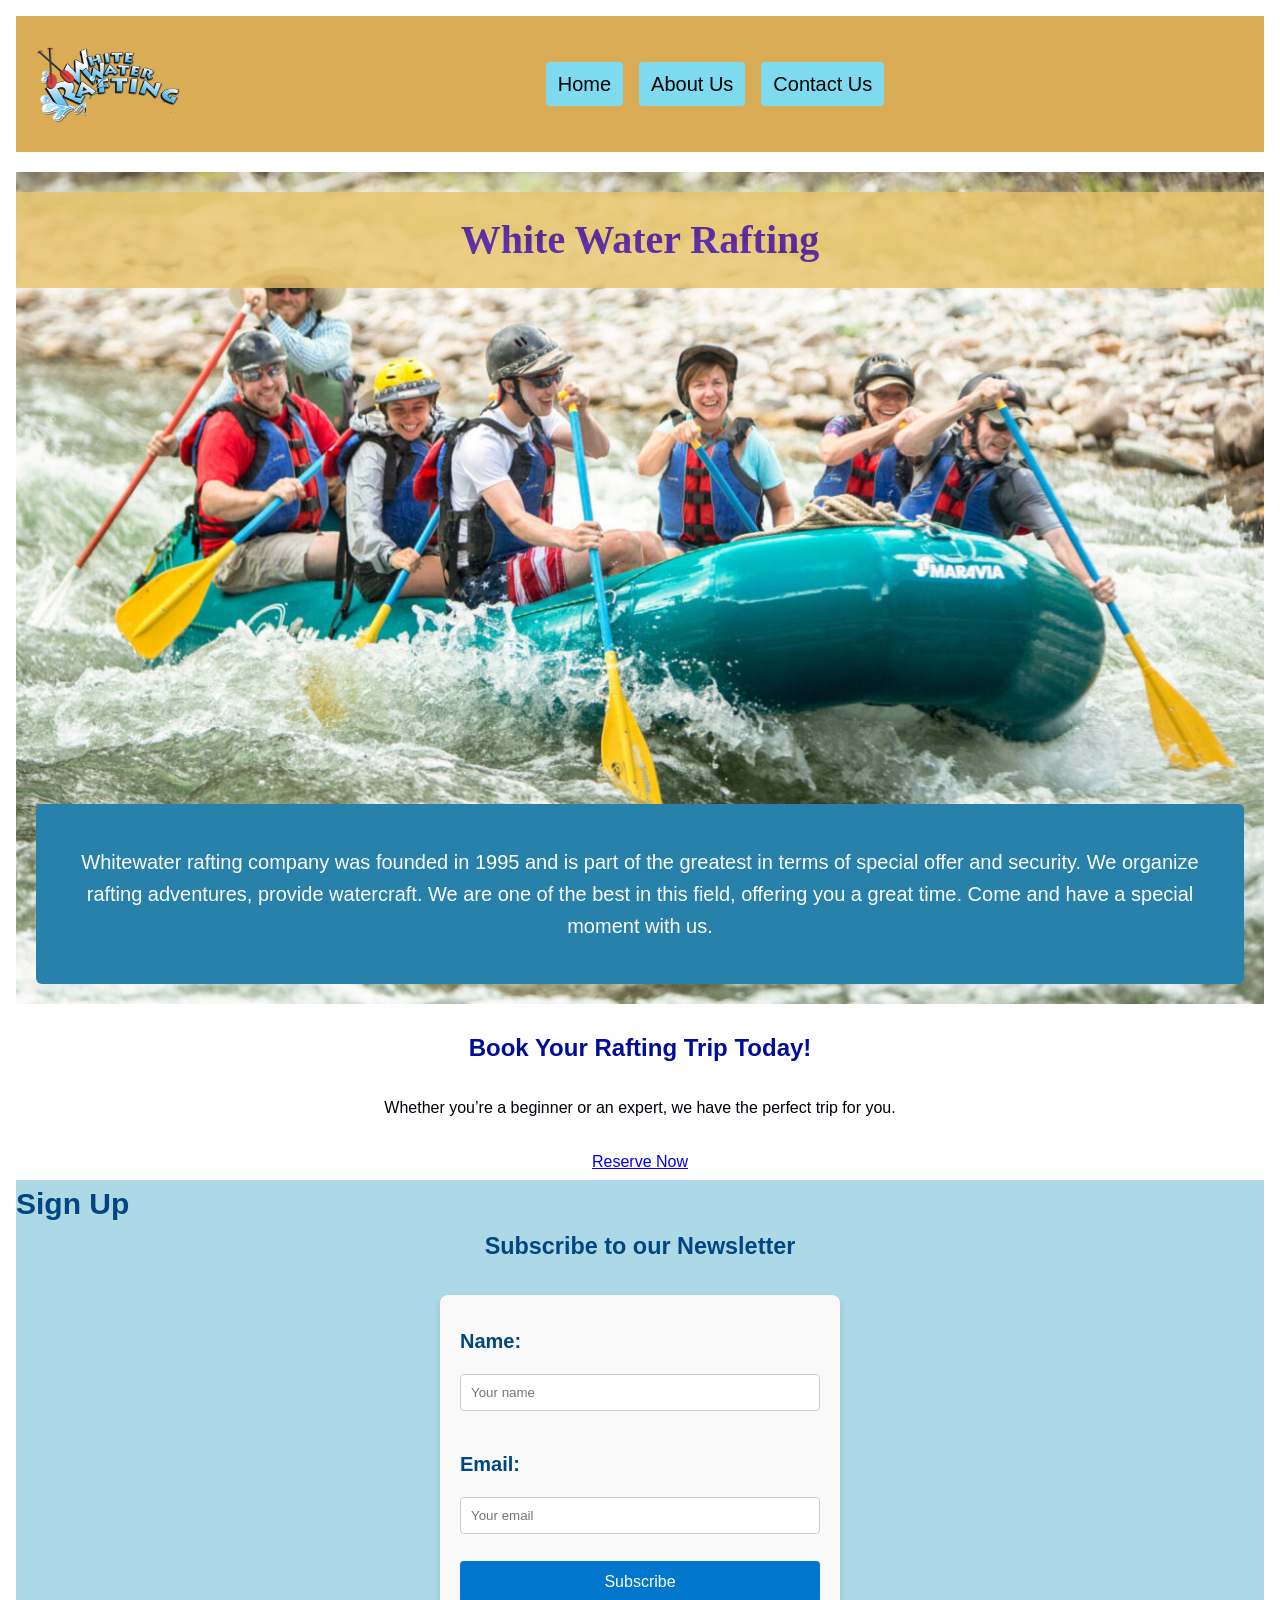
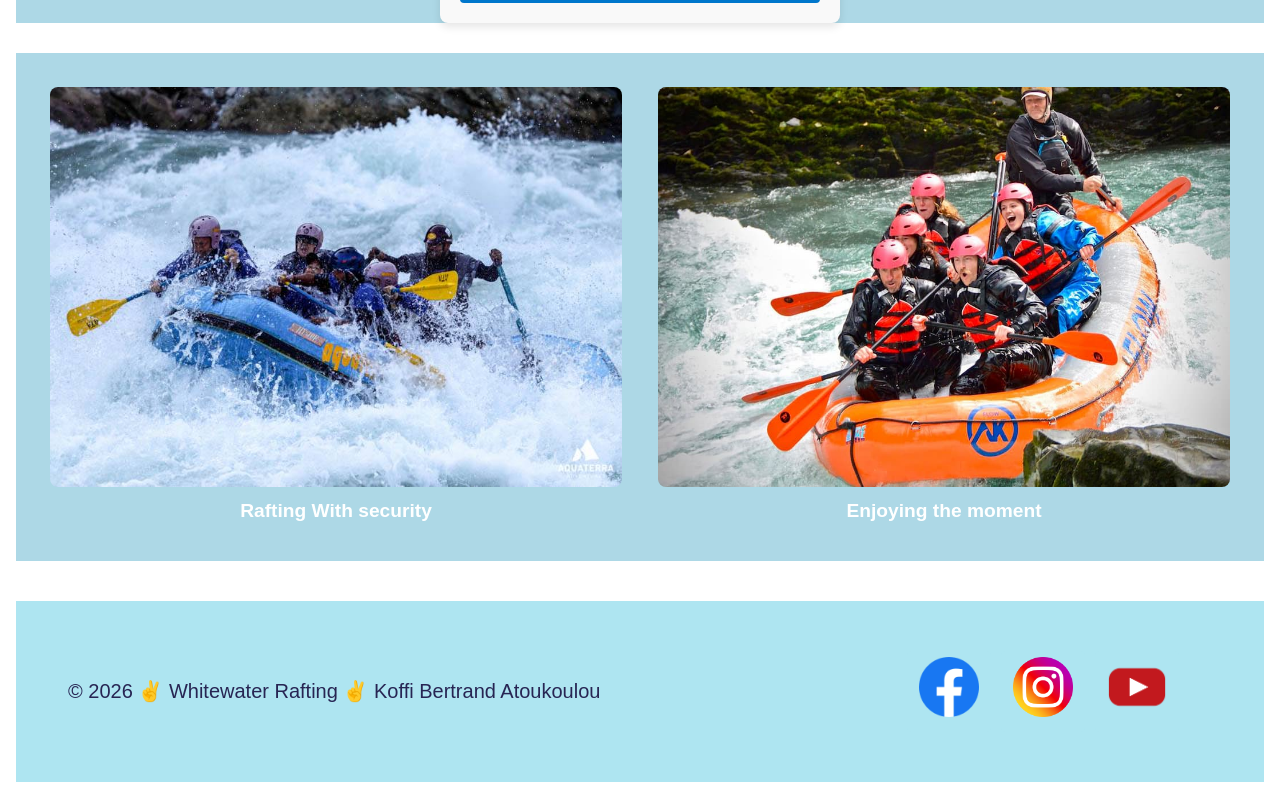
<file: wwr/index.html>
<!DOCTYPE html>
<html lang="en">

<head>
    <meta charset="UTF-8">
    <meta name="viewport" content="width=device-width, initial-scale=1.0">
    <title>Whitewater Rafting Company - About Us</title>
    <meta name="description"
      content="Get in touch with California White Water Rafting to be constantly updated about our daily news, trips and uplifting stories.">
    <meta name="author" content="Koffi Bertrand Atoukoulou">
    <link rel="stylesheet" href="styles/rafting.css">
</head>

<body>
    <!-- Header -->
    <header>
        <img src="images/image.png" alt="California White Water Rafting Logo" width="150">
        <nav>
            <a href="index.html">Home</a>
            <a href="about.html">About Us</a>
            <a href="contact.html">Contact Us</a>
        </nav>
    </header>

    <main>
        <!-- Hero -->
        <div class="hero">
            <img src="images/hero-image2.jpg" alt="Rafting Heroes">
            <h1>White Water Rafting</h1>
            <article>
                <p>
                    Whitewater rafting company was founded in 1995 and is part of the greatest
                    in
                    terms of special offer and security.
                    We organize rafting adventures, provide watercraft. We are one of the best
                    in
                    this field, offering you a great time.
                    Come and have a special moment with us.
                </p>
            </article>
        </div>

        <section class="cta">
            <h2>Book Your Rafting Trip Today!</h2>
            <p>Whether you’re a beginner or an expert, we have the perfect trip for you.</p>
            <a href="trips.html" class="btn">Reserve Now</a>
        </section>


        <!-- Newsletter / Contact Form -->
        <section>
            <div class="contact-right">
                <h2>Sign Up</h2>
                <h3>Subscribe to our Newsletter</h3>
                <form class="newsletter" action="#" method="post">

                    <label for="name">Name:</label>
                    <input type="text" id="name" name="name" placeholder="Your name" required>

                    <label for="email">Email:</label>
                    <input type="email" id="email" name="email" placeholder="Your email" required>

                    <button type="submit">Subscribe</button>
                </form>
            </div>
        </section>

        <section class="trip-options">
            <div class="grid">
                <div>
                    <img src="images/R.jpg" alt="River trip">
                    <h4>Rafting With security</h4>
                </div>
                <div>
                    <img src="images/R1.jpg" alt="Camping trip">
                    <h4>Enjoying the moment</h4>
                </div>
            </div>
        </section>


    </main>

    <!-- Footer -->
    <footer>
        <p>© 2026 ✌ Whitewater Rafting ✌ Koffi Bertrand Atoukoulou</p>
        <nav class="socialmedia">
            <a href="https://facebook.com"><img src="images/facebook.png" alt="Facebook"></a>
            <a href="https://instagram.com"><img src="images/instagram.png" alt="Instagram"></a>
            <a href="https://youtube.com"><img src="images/youtube-square.png" alt="YouTube"></a>
        </nav>
    </footer>
</body>

</html>
</file>
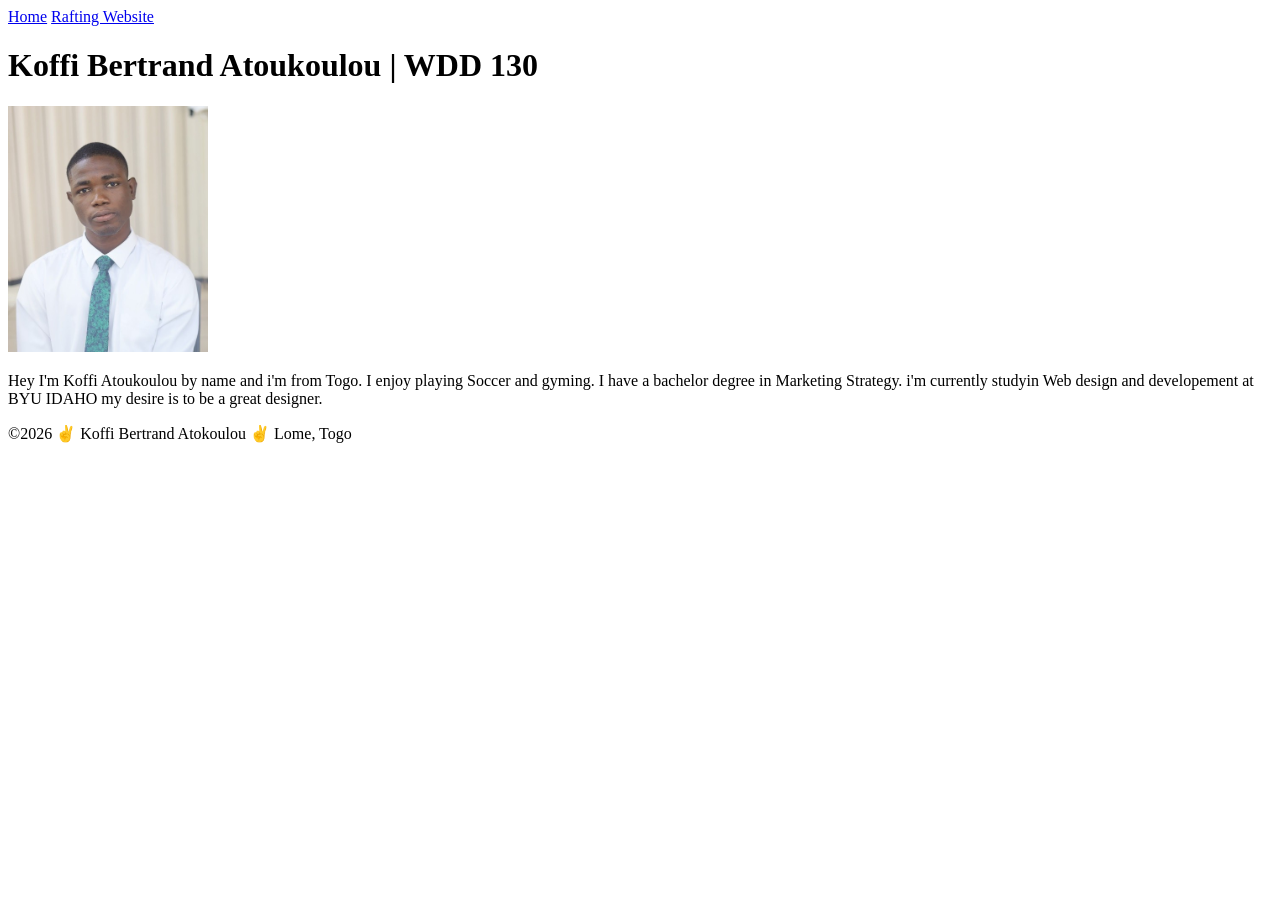
<file: week01/favorite-city.html>
<!DOCTYPE html>
<html lang="en">

<head>
    <meta charset="UTF-8">
    <meta name="viewport" content="width=device-width, initial-scale=1.0">
    <title>Koffi Bertrand Atoukoulou | WDD 130</title>
</head>

<body>
    <header>
        <nav>
            <a href="H">Home</a>
            <a href="WWr/">Rafting Website</a>
        </nav>
    </header>
    <main>
        <h1> Koffi Bertrand Atoukoulou | WDD 130</h1>
        <img src="images/profile.jpg" alt="Hey👋 My name is Koffi Atoukoulou" width="200">
        <p>Hey I'm Koffi Atoukoulou by name and i'm from Togo. I enjoy playing Soccer and gyming. I
            have a bachelor degree in Marketing Strategy. i'm currently studyin Web design and
            developement at BYU IDAHO my desire is to be a great designer.
        </p>
    </main>
    <footer>
        <p>©2026 ✌️ Koffi Bertrand Atokoulou ✌️ Lome, Togo</p>
    </footer>
</body>

</html>
</file>
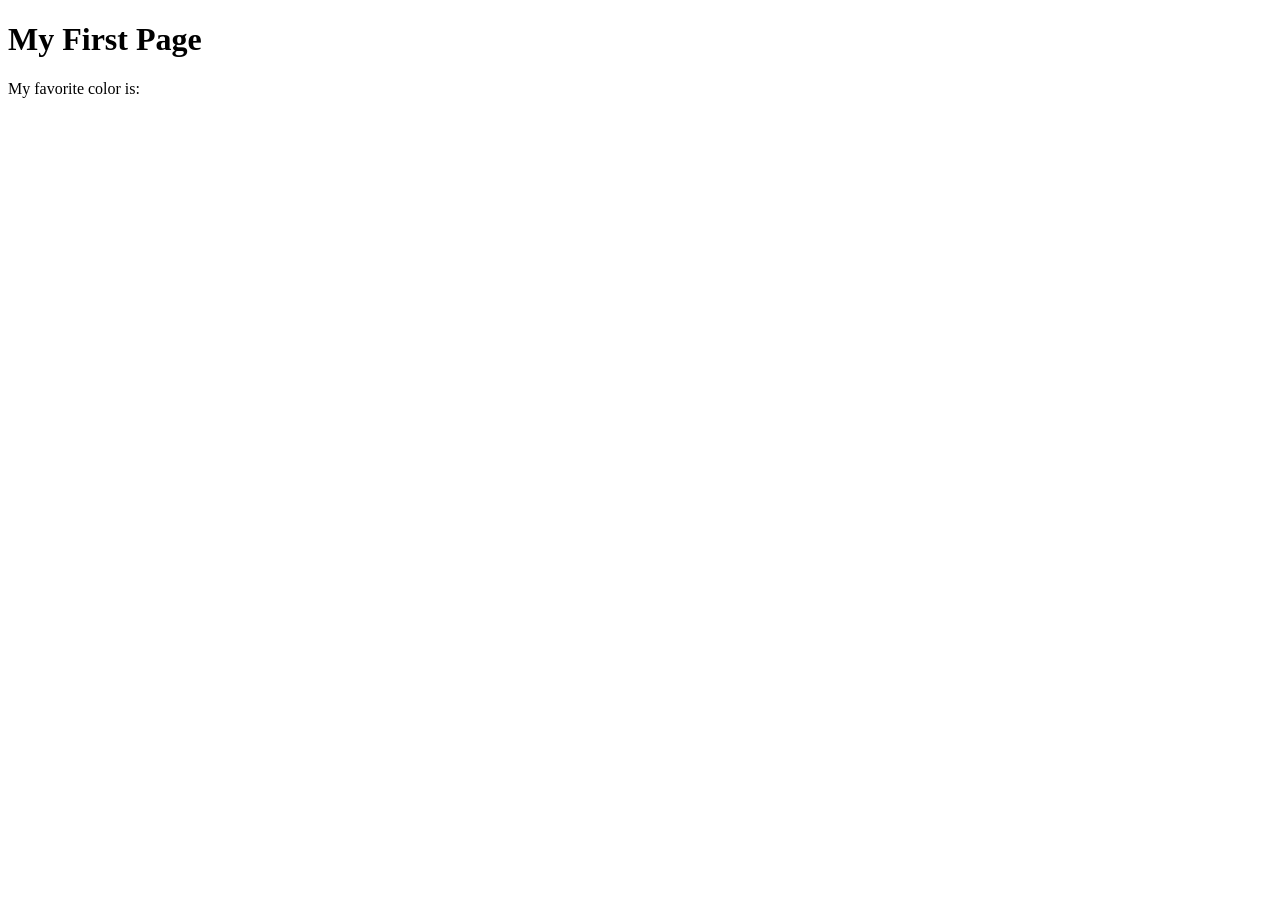
<file: week01/first-page.html>
<!DOCTYPE html>
<html lang="en">
<head>
    <meta charset="UTF-8">
    <meta name="viewport" content="width=device-width, initial-scale=1.0">
    <title>My First Page</title>
</head>
<body>
    <h1>My First Page</h1>
    <p>My favorite color is: </p>
</body>
</html>
</file>
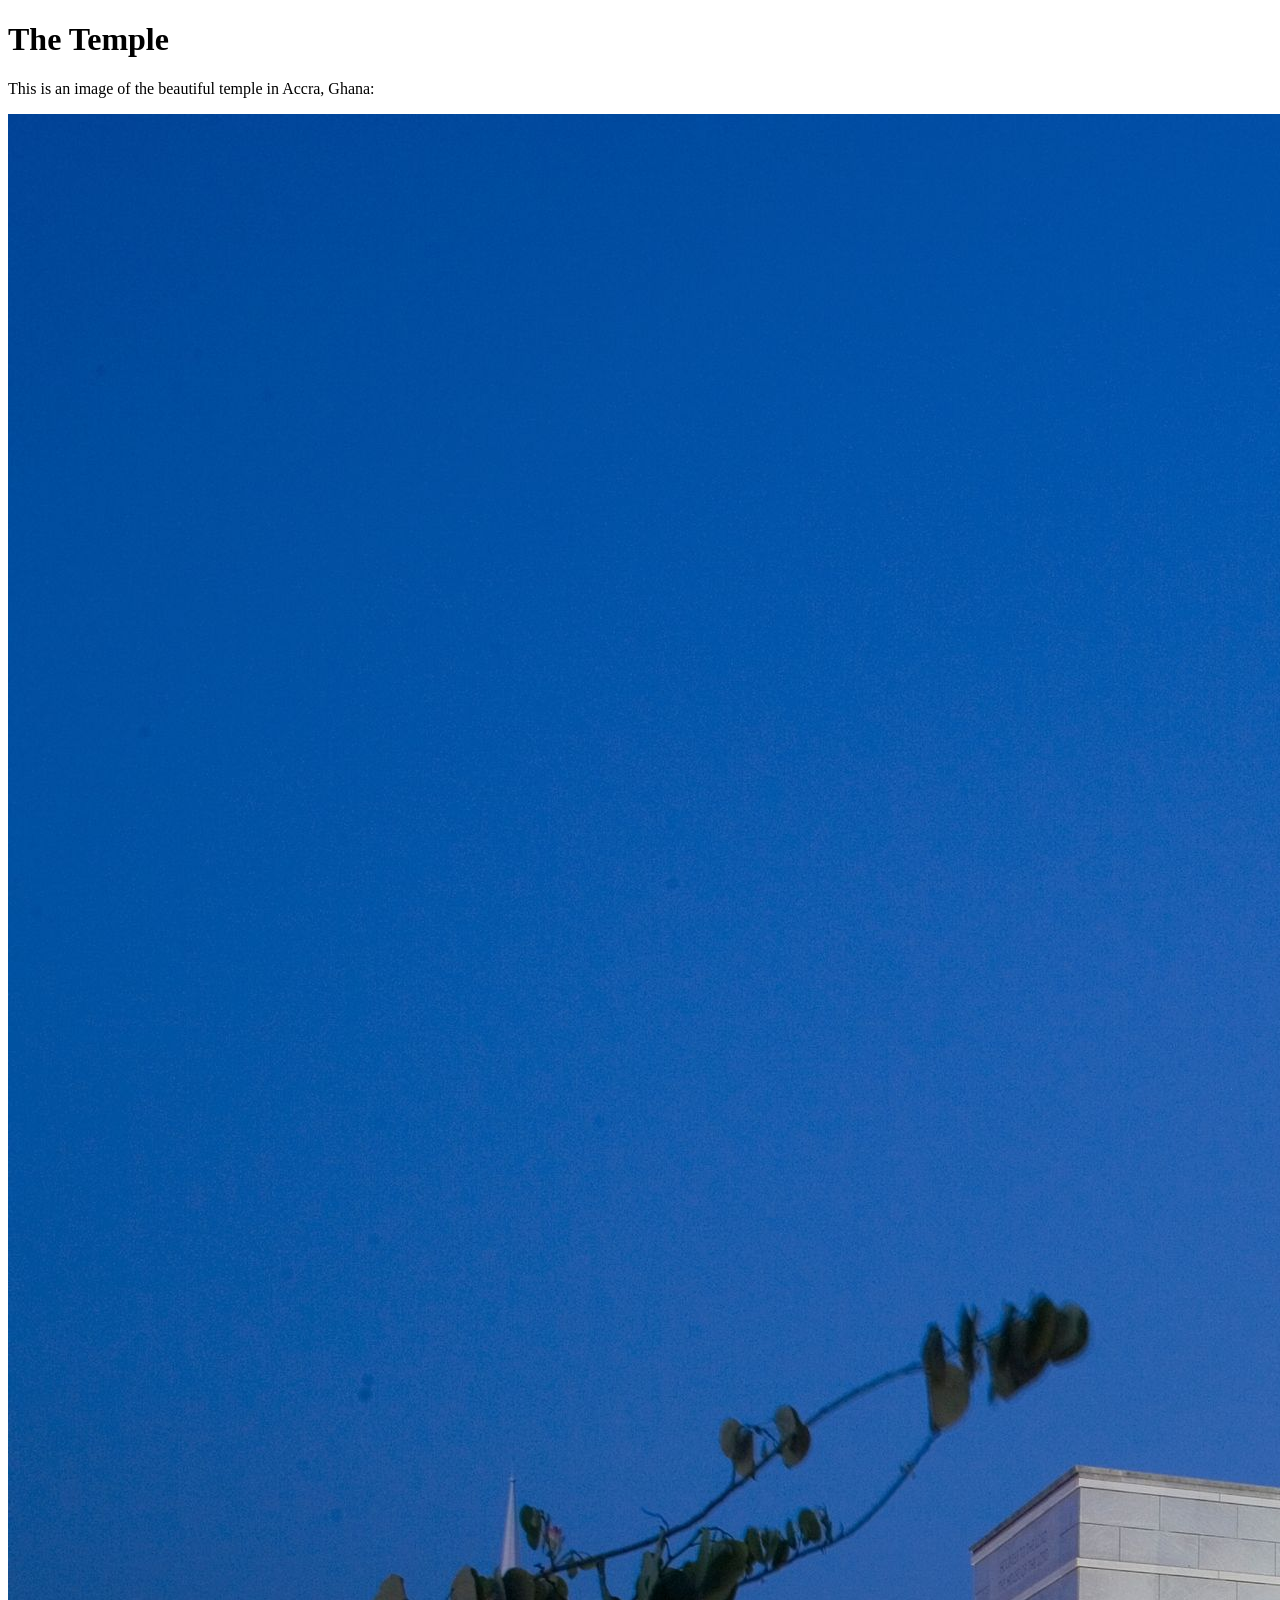
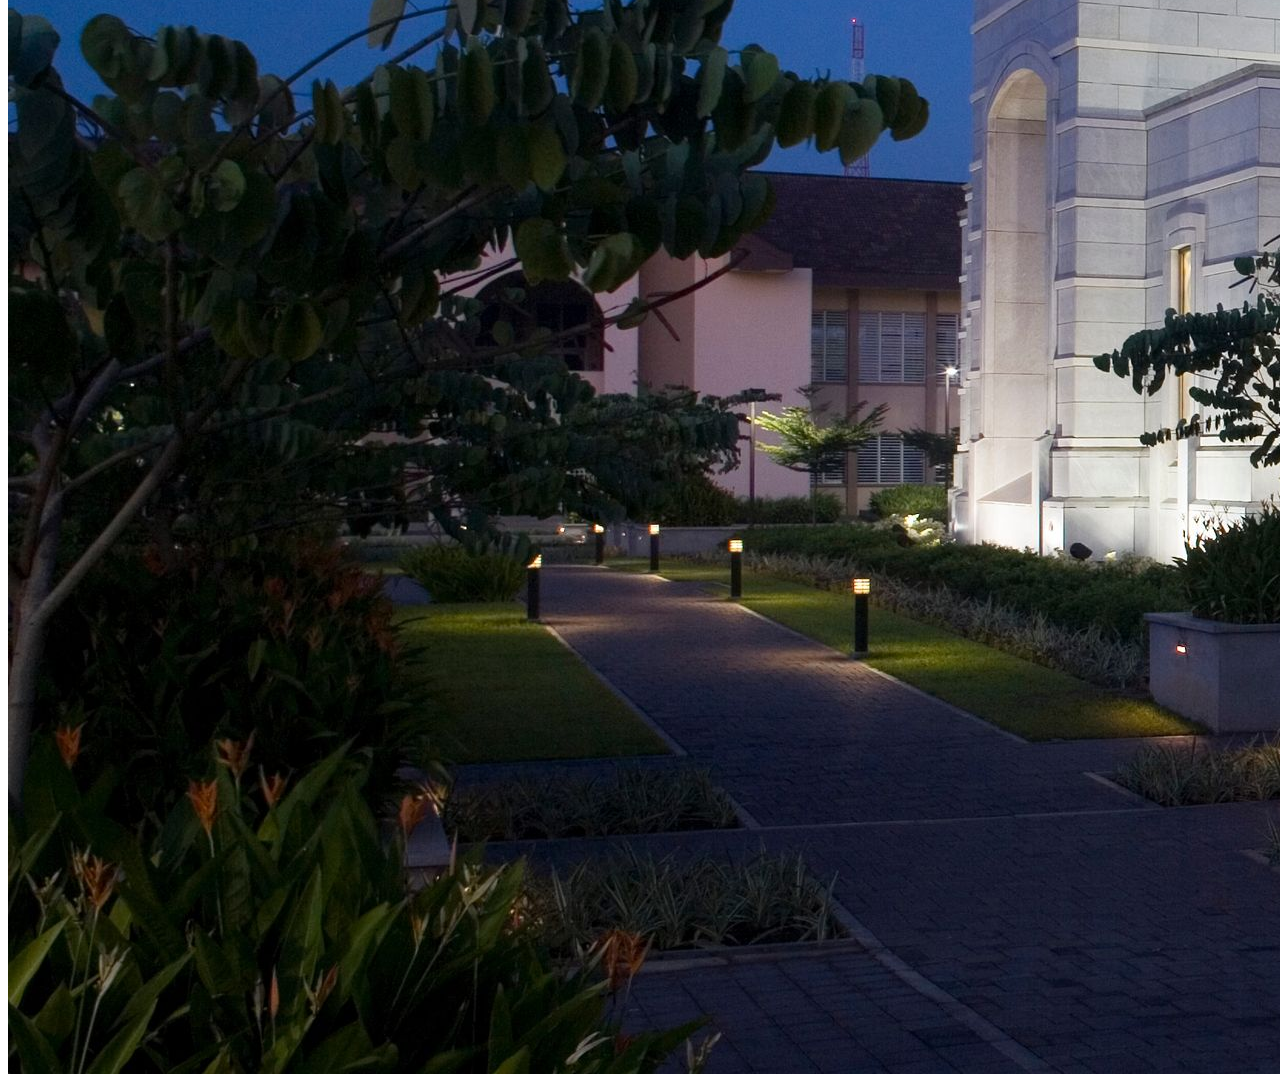
<file: week01/images.html>
<!DOCTYPE html>
<html lang="en">
<head>
    <meta charset="UTF-8">
    <meta name="viewport" content="width=device-width, initial-scale=1.0">
    <title>Temple Image</title>
</head>
<body>
    <h1>The Temple</h1>
    <p>This is an image of the beautiful temple in Accra, Ghana:</p>
    <img src="images/temple-large.jpeg" alt="The Accra Ghana Temple">
    
</body>
</html>
</file>
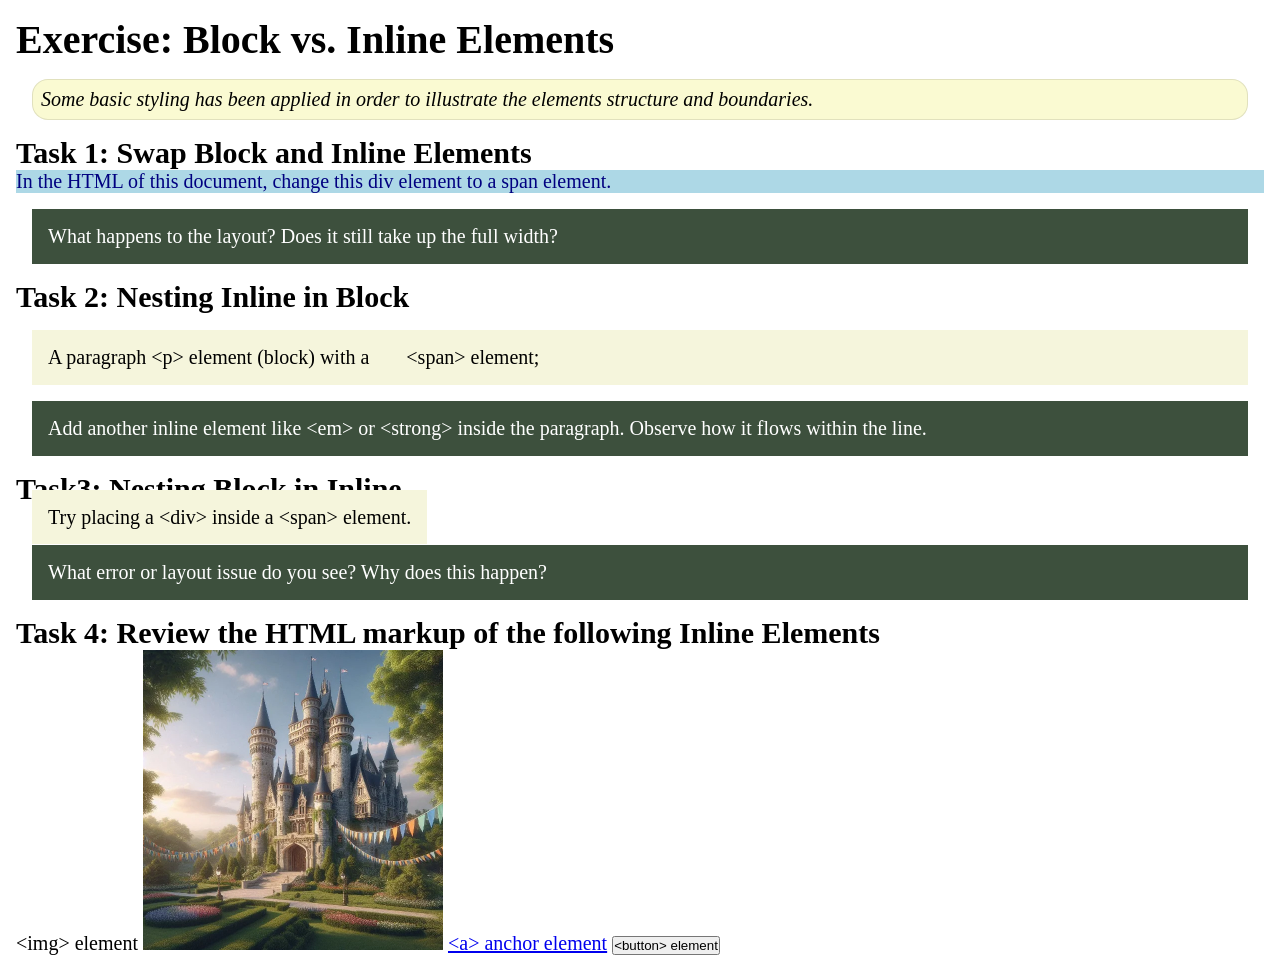
<file: week02/block-vs-inline.html>
<!DOCTYPE html>
<html lang="en">

<head>
    <meta charset="UTF-8">
    <meta name="viewport" content="width=device-width, initial-scale=1.0">
    <title>Exercise: Block vs. Inline Elements</title>
    <link rel="stylesheet" href="styles/block-vs-inline.css">
</head>

<body>
    <main>
        <h1>Exercise: Block vs. Inline Elements</h1>
        <p class="note">Some basic styling has been applied in order to illustrate the elements
            structure and
            boundaries.</p>

        <h2>Task 1: Swap Block and Inline Elements</h2>
        <div>In the HTML of this document, change this div element to a span element.</div>

        <p class="question">What happens to the layout? Does it still take up the full width?</p>

        <h2>Task 2: Nesting Inline in Block</h2>
        <p>A paragraph &lt;p&gt; element (block) with a <span>&lt;span&gt; element;</span></p>
        <p class="question">Add another inline element like &lt;em&gt; or &lt;strong&gt; inside the
            paragraph. Observe
            how it flows within the line.</p>

        <h2>Task3: Nesting Block in Inline</h2>
        <span>Try placing a &lt;div&gt; inside a &lt;span&gt; element.</span>
        <p class="question">What error or layout issue do you see? Why does this happen?</p>


        <h2>Task 4: Review the HTML markup of the following Inline Elements</h2>
        &lt;img&gt; element
        <img src="images/castle.webp" alt="placeholder image (images are inline)" width="300"
          height="300">
        <a href="https://churchofjesuschrist.org">&lt;a&gt; anchor element</a>
        <button type="button">&lt;button&gt; element</button>
    </main>
</body>

</html>
</file>
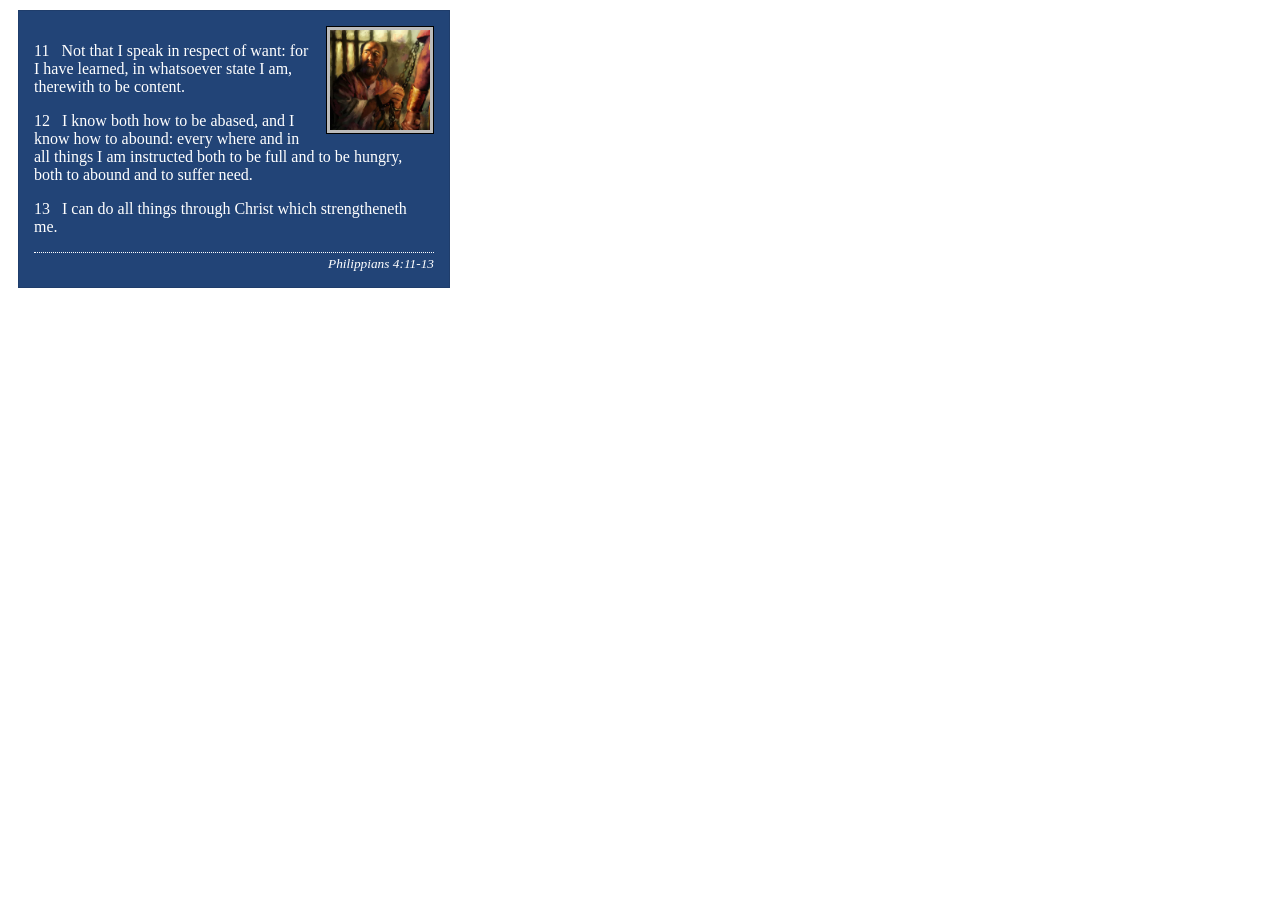
<file: week02/box-model-solution.html>
<!DOCTYPE html>
<html lang="en">
<head>
    <meta charset="UTF-8">
    <meta name="viewport" content="width=device-width, initial-scale=1.0">
    <title>Box Model Activity</title>
    <link rel="stylesheet" href="styles/box-model-solution.css">
</head>
<body>
    <main>
        <div class="callout">
            <img src="images/apostle-paul-imprisoned.webp" alt="Paul the Apostle - Imprisoned in Rome" width="200" height="200">
            <blockquote>
                <p>11 &nbsp; Not that I speak in respect of want: for I have learned, in whatsoever state I am, therewith to be content.</p>
                <p>12 &nbsp; I know both how to be abased, and I know how to abound: every where and in all things I am instructed both to be full and to be hungry, both to abound and to suffer need.</p>
                <p>13 &nbsp; I can do all things through Christ which strengtheneth me.</p>
            </blockquote>
            <cite>Philippians 4:11-13</cite>
        </div>
    </main>
</body>
</html>
</file>
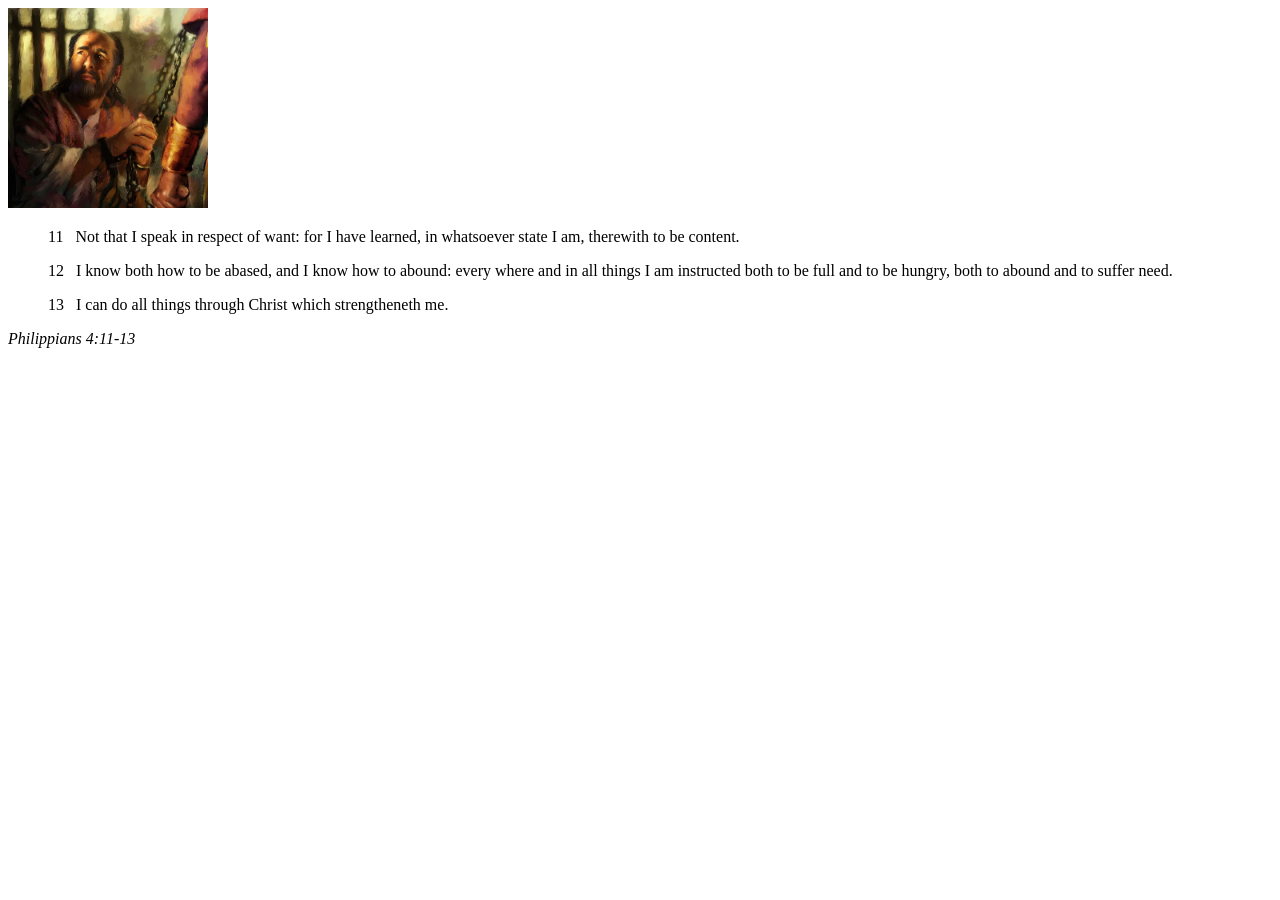
<file: week02/box-model.html>
<!DOCTYPE html>
<html lang="en">
<head>
    <meta charset="UTF-8">
    <meta name="viewport" content="width=device-width, initial-scale=1.0">
    <title>Box Model Activity</title>
</head>
<body>
    <main>
        <div class="callout">
            <img src="images/apostle-paul-imprisoned.webp" alt="Paul the Apostle - Imprisoned in Rome" width="200" height="200">
            <blockquote>
                <p>11 &nbsp; Not that I speak in respect of want: for I have learned, in whatsoever state I am, therewith to be content.</p>
                <p>12 &nbsp; I know both how to be abased, and I know how to abound: every where and in all things I am instructed both to be full and to be hungry, both to abound and to suffer need.</p>
                <p>13 &nbsp; I can do all things through Christ which strengtheneth me.</p>
            </blockquote>
            <cite>Philippians 4:11-13</cite>
        </div>
    </main>
</body>
</html>
</file>
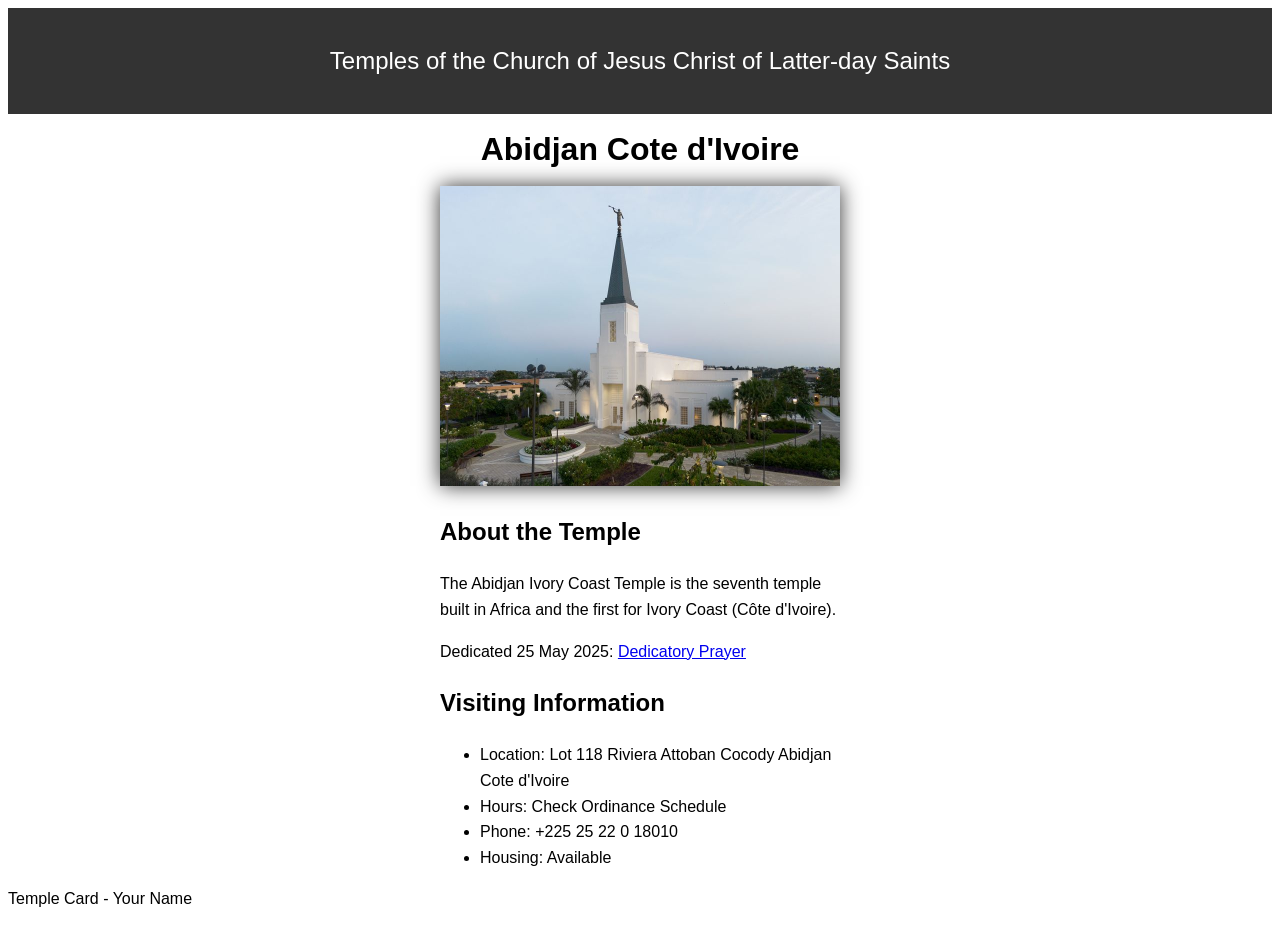
<file: week02/temple.html>
<!DOCTYPE html>
<html lang="en">

<head>
    <meta charset="UTF-8">
    <meta name="viewport" content="width=device-width, initial-scale=1.0">
    <title>Temple Card - Abidjan Cote d'Ivoire</title>
    <link rel="stylesheet" href="styles/temple.css">
</head>

<body>
    <header>
        <p>Temples of the Church of Jesus Christ of Latter-day Saints</p>
    </header>
    <main>
        <h1>Abidjan Cote d'Ivoire</h1>
        <picture>
            <img src="images/abidjan-ivory-coast.jpeg" alt="Abidjan Cote d'Ivoire Temple">
        </picture>
        <section>
            <h2>About the Temple</h2>
            <p>The Abidjan Ivory Coast Temple is the seventh temple built in Africa and the first
                for Ivory Coast (Côte
                d'Ivoire).</p>
            <p>Dedicated 25 May 2025: <a
                  href="https://www.churchofjesuschrist.org/temples/dedicatory-prayer/abidjan-ivory-coast-temple/2025-05-25?lang=eng"
                  target="_blank" rel="noopener noreferrer">Dedicatory Prayer</a></p>
        </section>
        <section>
            <h2>Visiting Information</h2>
            <ul>
                <li>Location: Lot 118 Riviera Attoban Cocody Abidjan Cote d'Ivoire</li>
                <li>Hours: Check Ordinance Schedule</li>
                <li>Phone: +225 25 22 0 18010</li>
                <li>Housing: Available</li>
            </ul>
        </section>
    </main>
    <footer>
        <p>Temple Card - Your Name</p>
    </footer>
</body>

</html>
</file>
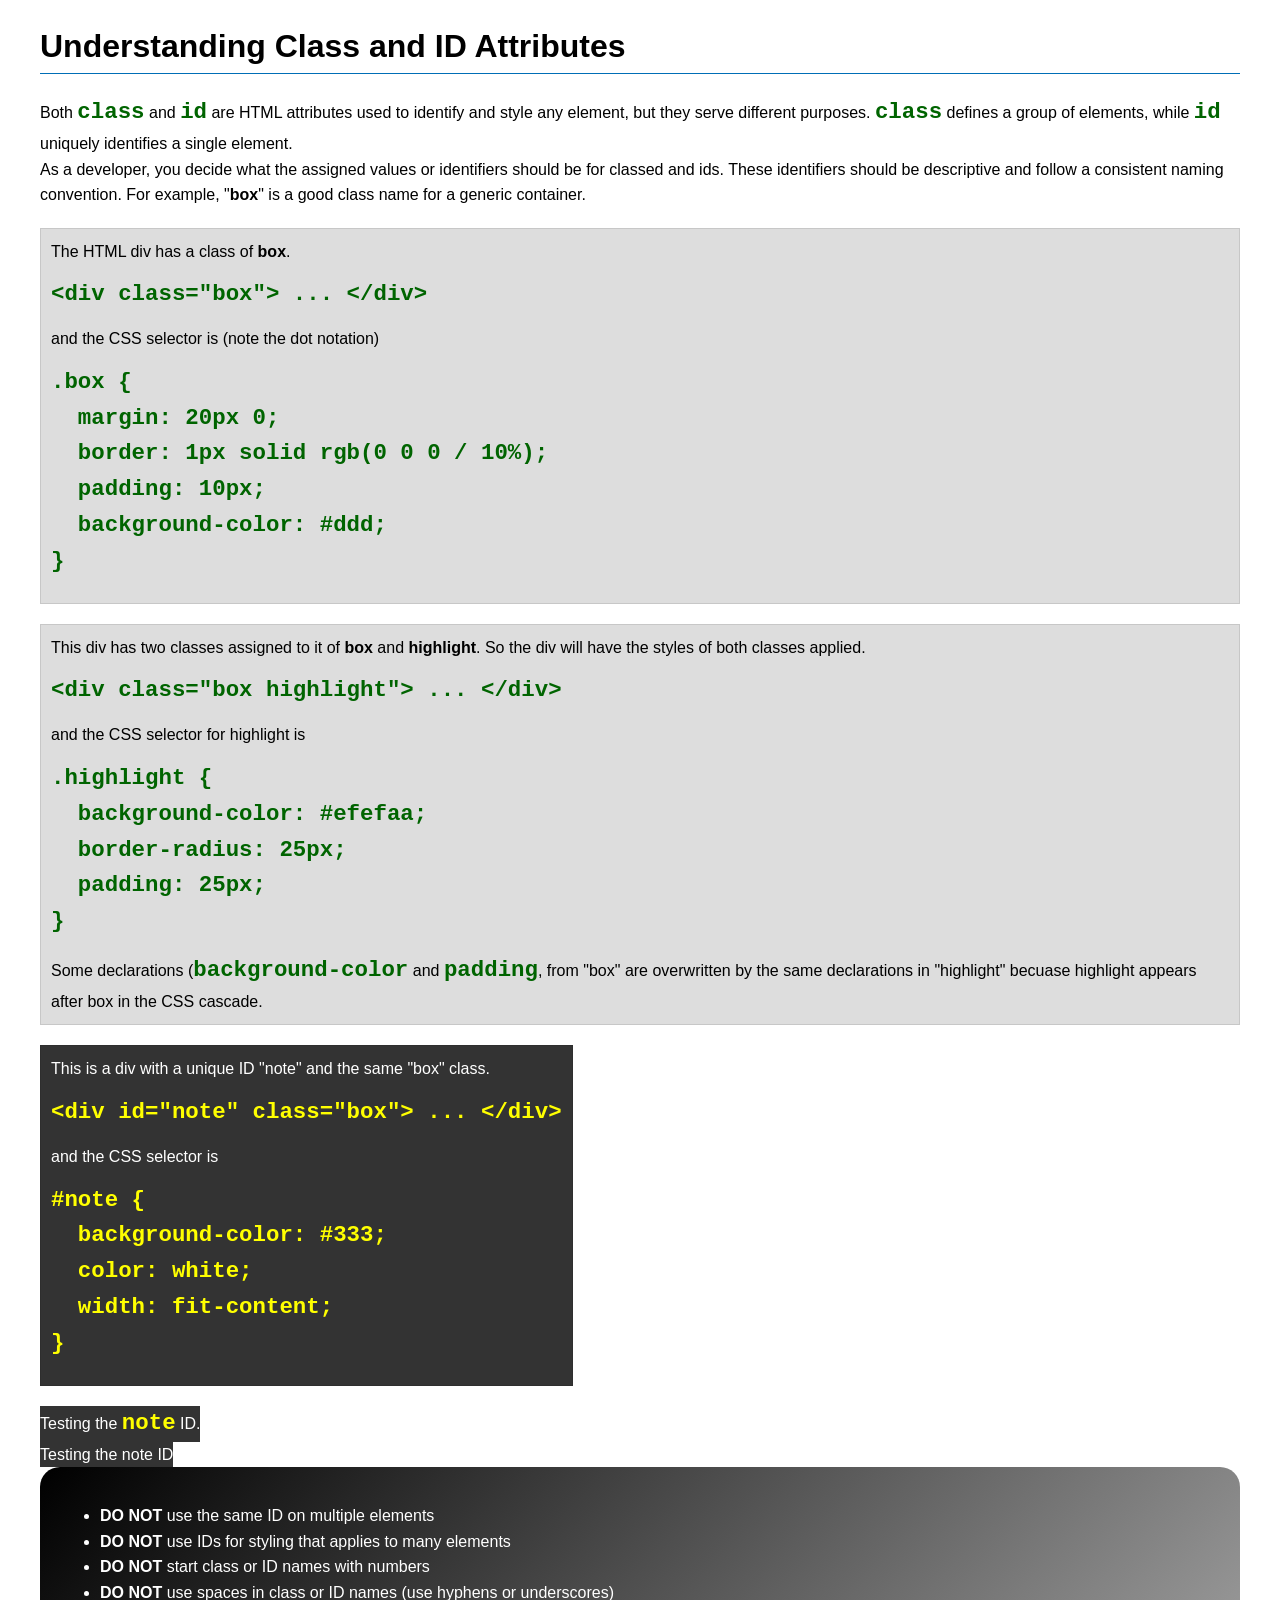
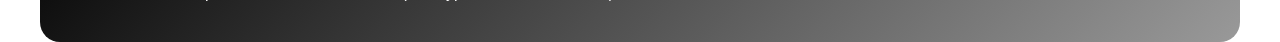
<file: week03/class-and-id.html>
<!DOCTYPE html>
<html lang="en">

<head>
    <meta charset="UTF-8">
    <meta name="viewport" content="width=device-width, initial-scale=1.0">
    <title>Class vs ID Attributes</title>
    <link rel="stylesheet" href="styles/class-and-id.css">
</head>

<body>
    <h1>Understanding Class and ID Attributes</h1>
    <p>Both <code>class</code> and <code>id</code> are HTML attributes used to identify and style
        any element, but they
        serve different purposes. <code>class</code> defines a group of elements, while
        <code>id</code> uniquely
        identifies a single element.
    </p>
    <p>As a developer, you decide what the assigned values or identifiers should be for classed and
        ids. These
        identifiers should be
        descriptive and follow a consistent naming convention. For example, "<strong>box</strong>"
        is a good class name
        for a generic container.</p>
    <div class="box">
        <p>The HTML div has a class of <strong>box</strong>.</p>
        <pre><code class="html">&lt;div class="box"&gt; ... &lt;/div&gt;</code></pre>
        and the CSS selector is (note the dot notation)
        <pre><code class="css">.box {
  margin: 20px 0;
  border: 1px solid rgb(0 0 0 / 10%);
  padding: 10px;
  background-color: #ddd; 
}</code></pre>
    </div>

    <div class="box">
        <p>This div has two classes assigned to it of <strong>box</strong> and
            <strong>highlight</strong>. So the div
            will have the styles of both classes applied.
        </p>
        <pre><code class="html">&lt;div class="box highlight"&gt; ... &lt;/div&gt;</code></pre>
        and the CSS selector for highlight is
        <pre><code class="css">.highlight {
  background-color: #efefaa;
  border-radius: 25px;
  padding: 25px;
}</code></pre>
        <p>Some declarations (<code>background-color</code> and <code>padding</code>, from "box" are
            overwritten by the same declarations in "highlight" becuase highlight appears after box
            in the CSS cascade.</p>
    </div>

    <div id="note" class="box">
        <p>This is a div with a unique ID "note" and the same "box" class.</p>
        <pre><code class="html">&lt;div id="note" class="box"&gt; ... &lt;/div&gt;</code></pre>
        and the CSS selector is
        <pre><code class="css">#note {
  background-color: #333;
  color: white;
  width: fit-content;
}</code></pre>
    </div>

    <div id="note">
        <p>Testing the <code>note</code> ID.</p>
    </div>
    <div id="note">
        <p>Testing the note ID</p>
    </div>

    <section id="best-practice">
        <ul>
            <li><strong>DO NOT</strong> use the same ID on multiple elements</li>
            <li><strong>DO NOT</strong> use IDs for styling that applies to many elements</li>
            <li><strong>DO NOT</strong> start class or ID names with numbers</li>
            <li><strong>DO NOT</strong> use spaces in class or ID names (use hyphens or underscores)
            </li>
        </ul>
    </section>


</body>

</html>
</file>
<file: wwr/styles/rafting.css>
:root {
    --primary-color: #066a05;
    --secondary-color: #f4a451;
    --accent1-color: #272553;
    --accent2-color: #e9c46a;
    --heading-font: "Times New Roman", Georgia, serif;
    --body-font: Arial, Helvetica, sans-serif;
}

* {
    margin: 0;
    padding: 0;
    box-sizing: border-box;
}

body {
    font-family: var(--body-font);
    color: var(--accent1-color);
    background-color: #fff;
    line-height: 1.6;
}

/* Shared container */
header,
.company-info,
.contact-section,
.team,
footer {
    max-width: 100%;
    margin: 20px auto;
}

/* Header */
header {
    display: grid;
    grid-template-columns: auto 1fr;
    align-items: center;
    background-color: #daac56;
    padding: 1rem;
}

header img {
    height: 80px;
}

header nav {
    display: flex;
    justify-content: flex-end;
    gap: 1rem;
}

header nav a {
    padding: 6px 12px;
    background-color: #008cff;
    text-decoration: none;
    color: #000;
    border-radius: 4px;
}

/* Company Info */
.company-info {
    text-align: center;
}

.company-info h1 {
    font-family: var(--heading-font);
    color: var(--primary-color);
    margin-bottom: 10px;
}

/* Contact Section */
.contact-section {
    display: grid;
    grid-template-columns: 1fr 1fr;
    /* map | form */
    gap: 20px;
}

.contact-left iframe {
    width: 100%;
    height: 300px;
    border: none;
    border-radius: 8px;
}

.contact-right h3 {
    text-align: center;
    justify-content: center;

}

.contact-right form {
    display: flex;
    flex-direction: column;
    gap: 12px;
}

.contact-right input,
.contact-right textarea {
    padding: 8px;
    border: 1px solid #ccc;
    border-radius: 4px;
}

.contact-right fieldset {
    border: 1px solid #ccc;
    padding: 10px;
    border-radius: 6px;
}

.contact-right legend {
    font-weight: bold;
}

.contact-right button {
    background-color: var(--primary-color);
    color: #005eff;
    padding: 10px;
    border: none;
    border-radius: 6px;
    cursor: pointer;
    text-align: center;
}

.contact-right button:hover {
    background-color: #044a03;
}

.logging form {
    margin: auto;
    display: grid;
    padding: 20px;
}

.logging input {
    padding: 8px;
}

/* Team Section */
.team {
    text-align: center;
}

.team h2 {
    font-family: var(--heading-font);
    color: var(--accent1-color);
    margin-bottom: 20px;
}

.team-container {
    display: grid;
    grid-template-columns: repeat(3, 1fr);
    gap: 20px;
}

.team img {
    width: 100%;
    height: 200px;
    object-fit: cover;
    border-radius: 8px;
}

.team figcaption {
    margin-top: 8px;
    font-size: 0.9rem;
    color: var(--accent1-color);
}

/* Footer */
footer {
    display: grid;
    grid-template-columns: 2fr 1fr;
    align-items: center;
    background-color: #aee5f1;
    padding: 50px;
    max-width: 100%;
}

footer p {
    text-align: left;
}

footer nav {
    display: flex;
    justify-content: flex-end;
    gap: 10px;
    max-width: 100%;
}

footer img {
    width: 40px;
}

/* Responsive */
@media (max-width: 768px) {
    .contact-section {
        grid-template-columns: 1fr;
        /* stack map above form */
    }

    .team-container {
        grid-template-columns: 1fr;
        /* stack employees vertically */
    }
}

:root {
    --primary-color: #066a05;
    --secondary-color: #f4a451;
    --accent1-color: #272553;
    --accent2-color: #e9c46a;
    --heading-font: "Times New Roman", Georgia, serif;
    --body-font: Arial, Helvetica, sans-serif;
}

* {
    margin: 0;
    padding: 0;
    box-sizing: border-box;
}

body {
    font-family: var(--body-font);
    color: var(--accent1-color);
    background-color: #fff;
    line-height: 1.6;
}

/* Header */
header {
    display: grid;
    grid-template-columns: auto 1fr;
    align-items: center;
    background-color: #daac56;
    padding: 1rem;
    max-width: 100%;
    margin: 0 auto;
}

header img {
    height: 100px;
}

nav {
    display: flex;
    justify-content: flex-end;
    gap: 5rem;
    margin: auto;
    padding: 30px;
}

nav a {
    padding: 6px 12px;
    background-color: #aee5f1;
    text-decoration: none;
    color: #000;
    border-radius: 4px;
}

/* Hero */
.hero {
    position: relative;
    max-width: 100%;
    /* corrected syntax */
    margin: 20px auto;
    height: auto;
    /* let content define height */
    text-align: center;
}

.hero img {
    width: 100%;
    display: block;
    /* block ensures full width image */
}

.hero h1 {
    position: absolute;
    top: 20px;
    left: 0;
    width: 100%;
    text-align: center;
    background-color: var(--accent2-color);
    color: #3c0096;
    opacity: 0.8;
    padding: 16px;
    font-family: var(--heading-font);
}

.hero article {
    position: absolute;
    bottom: 20px;
    /* place article near bottom for balance */
    left: 20px;
    right: 20px;
    background-color: rgb(40, 129, 170);
    color: #ffffff;
    padding: 10px;
    border-radius: 6px;
    display: flex;
    /* flex for text + image alignment */
    align-items: center;
    justify-content: space-between;
}

.hero article img {
    width: 125px;
    margin-left: 20px;
    border-radius: 4px;
}

/* History */
.history {
    max-width: 100%;
    margin: 40px auto;
}

.history h2 {
    text-align: center;
    margin-bottom: 20px;
    font-family: var(--heading-font);
    color: var(--primary-color);
}

.history-grid {
    display: grid;
    grid-template-columns: 1fr auto 1fr;
    gap: 20px;
    align-items: center;
}

.history-image img {
    max-width: 200px;
    margin: 0 auto;
    border-radius: 8px;
}

/* Adventure */
.adventure .gallery {
    display: grid;
    grid-template-columns: repeat(5, 1fr);
    /* 5 equal columns */
    gap: 10px;
    max-width: 100%;
    /* same width as footer */
    margin: 0 auto;
}

.adventure h2 {
    align-items: center;
    text-align: center;
    margin: 40px;
    color: var(--accent1-color);
}

.adventure figure {
    text-align: center;
}

.adventure img {
    width: 100%;
    height: 150px;
    /* fixed height for uniform look */
    object-fit: cover;
    /* crops nicely without distortion */
    border-radius: 6px;
}

.adventure figcaption {
    margin-top: 6px;
    font-size: 0.9rem;
    color: var(--accent1-color);
}

/* Footer */
footer {
    display: grid;
    grid-template-columns: 2fr 1fr;
    align-items: center;
    background-color: #ffffff;
    padding: 20px;
    max-width: 100%;
    margin: 40px auto 0;
}

footer nav {
    display: flex;
    justify-content: flex-end;
    gap: 10px;
}

footer img {
    width: 60px;
}

* {
    margin: 0;
    padding: 0;
}

body {
    font-size: 20px;
    margin: 1rem;
}

p,
span {
    margin: 1rem;
    padding: 1rem;
}

div {
    color: rgb(0, 70, 128);
    background-color: lightblue;
}

code {
    margin: 0;
    padding: 0;
    color: rgb(28, 0, 165);
    font-size: 1.2rem;
}

.note {
    font-style: italic;
    background-color: lightgoldenrodyellow;
    border-radius: 1rem;
    border: 1px solid rgb(0 0 0 / 10%);
    margin: 1rem;
    padding: .5rem;
}

.question {
    background-color: #3d503d;
    color: #fff;
}

.trip-options div {
    padding: 2px;
    margin: auto;
}

:root {
    --primary-color: #066a05;
    --secondary-color: #f4a451;
    --accent1-color: #272553;
    --accent2-color: #e9c46a;
    --heading-font: "Times New Roman", Georgia, serif;
    --body-font: Arial, Helvetica, sans-serif;
}

* {
    margin: 0;
    padding: 0;
    box-sizing: border-box;
}

body {
    font-family: var(--body-font);
    color: var(--accent1-color);
    background-color: #ffffff;
    line-height: 1.6;
}

header {
    display: grid;
    grid-template-columns: auto 1fr;
    align-items: center;
    background-color: #daac56;
    padding: 1rem;
}

header img {
    height: 80px;
}

header nav {
    display: flex;
    justify-content: flex-end;
    gap: 1rem;
}

header nav a {
    padding: 6px 12px;
    background-color: #7edbef;
    text-decoration: none;
    color: #000;
    border-radius: 4px;
}

.trip-options .grid {
    display: grid;
    grid-template-columns: repeat(2, 1fr);
    /* 3 equal columns */
    gap: 2rem;
    padding: 2rem;
    text-align: center;
}

.trip-options img {
    width: 100%;
    /* makes all images fill their column */
    height: 400px;
    /* crops images to fit without distortion */
    border-radius: 8px;
    margin-bottom: 0.5rem;
    padding: 0;
    margin: 0px
}

.trip-descriptions .grid {
    display: grid;
    grid-template-columns: repeat(2, 1fr);
    /* 3 equal columns */
    gap: 2rem;
    padding: 2rem;
    text-align: center;
}

.trip-descriptions img {
    width: 100%;
    /* makes all images fill their column */
    height: 600px;
    /* crops images to fit without distortion */
    border-radius: 8px;
    margin-bottom: 0.5rem;
    padding: 5px;
    margin: 2px;
}

.trip-descriptions h2 p {
    text-align: center;
    position: relative;
}

.cta {
    background-color: #ffffff;
    text-align: center;
    padding: 5px;
    font-size: 1rem;
    border-right: 2rem;

}

.cta h2 {
    font-size: 1.5rem;
    color: #000d98;
}

.cta p {
    color: #010009;
    font: caption;
}

.trip-options h4 {
    color: #ffffff;
    font-size: 1.2rem;
}

.hero {
    position: relative;
    text-align: center;
    color: white;
    text-align: center;
    justify-content: center;
    justify-items: center;
}

.newsletter {
    max-width: 400px;
    margin: 30px auto;
    padding: 20px;
    background: #f9f9f9;
    border-radius: 8px;
    box-shadow: 0 4px 8px rgba(0, 0, 0, 0.1);
    font-family: Arial, sans-serif;
}

.newsletter h2 {
    text-align: center;
    margin-bottom: 20px;
    color: #333;
}

.newsletter label {
    display: block;
    margin: 10px 0 5px;
    font-weight: bold;
}

.newsletter input {
    width: 100%;
    padding: 10px;
    margin-bottom: 15px;
    border: 1px solid #ccc;
    border-radius: 4px;
}

.newsletter button {
    width: 100%;
    padding: 12px;
    background: #0077cc;
    color: white;
    border: none;
    border-radius: 4px;
    font-size: 16px;
    cursor: pointer;
}

.newsletter button:hover {
    background: #ffffff;
}

/* Footer */
footer {
    display: grid;
    grid-template-columns: 2fr 1fr;
    align-items: center;
    background-color: #aee5f1;
    padding: 20px;
    max-width: 100%;
    margin: 40px auto 0;
}

footer nav {
    display: flex;
    justify-content: flex-end;
    gap: 10px;
}

footer img {
    width: 60px;
}

:root {
    --primary-color: #066a05;
    --secondary-color: #f4a451;
    --accent1-color: #272553;
    --accent2-color: #e9c46a;
    --heading-font: "Times New Roman", Georgia, serif;
    --body-font: Arial, Helvetica, sans-serif;
}

* {
    margin: 0;
    padding: 0;
    box-sizing: border-box;
}

body {
    font-family: var(--body-font);
    color: var(--accent1-color);
    background-color: #ffffff;
    line-height: 1.6;
}

header {
    display: grid;
    grid-template-columns: auto 1fr;
    align-items: center;
    background-color: #daac56;
    padding: 1rem;
}

header img {
    height: 80px;
}

header nav {
    display: flex;
    justify-content: flex-end;
    gap: 1rem;
}

header nav a {
    padding: 6px 12px;
    background-color: #7edbef;
    text-decoration: none;
    color: #000;
    border-radius: 4px;
}

.trip-options .grid {
    display: grid;
    grid-template-columns: repeat(2, 1fr);
    /* 3 equal columns */
    gap: 2rem;
    padding: 2rem;
    text-align: center;
}

.trip-options img {
    width: 100%;
    /* makes all images fill their column */
    height: 400px;
    /* crops images to fit without distortion */
    border-radius: 8px;
    margin-bottom: 0.5rem;
    padding: 0;
    margin: 0px
}

.trip-descriptions .grid {
    display: grid;
    grid-template-columns: repeat(2, 1fr);
    /* 3 equal columns */
    gap: 2rem;
    padding: 2rem;
    text-align: center;
}

.trip-descriptions img {
    width: 100%;
    /* makes all images fill their column */
    height: 800px;
    /* crops images to fit without distortion */
    border-radius: 8px;
    margin-bottom: 0.5rem;
    padding: 5px;
    margin: 2px;
}

.trip-descriptions h2,
p {
    text-align: center;
    position: relative;
}

.cta {
    background-color: #ffffff;
    text-align: center;
    padding: 5px;
    font-size: 1rem;
    border-right: 2rem;

}

.cta h2 {
    font-size: 1.5rem;
    color: #000d98;
}

.cta p {
    color: #010009;
    font: caption;
}

.cta img {
    display: flex;
    margin: 2rem;
}

.trip-options h4 {
    color: #ffffff;
    font-size: 1.2rem;
}

.trip-table {
    display: grid;
}

.trip-table th {
    text-align: start;
    font-size: larger;
    color: #6f00ff;
    text-underline-position: initial;

}

/* Footer */
footer {
    display: grid;
    grid-template-columns: 2fr 1fr;
    align-items: center;
    background-color: #aee5f1;
    padding: 20px;
    max-width: 100%;
    margin: 40px auto 0;
}

footer nav {
    display: flex;
    justify-content: flex-end;
    gap: 10px;
}

footer img {
    width: 60px;
}
</file>
<file: week02/styles/block-vs-inline.css>
* {
    margin: 0;
    padding: 0;
}

body {
    font-size: 20px;
    margin: 1rem;
}

p,
span {
    background-color: beige;
    margin: 1rem;
    padding: 1rem;
}

div {
    color: navy;
    background-color: lightblue;
}

code {
    margin: 0;
    padding: 0;
    color: green;
    font-size: 1.2rem;
}

.note {
    font-style: italic;
    background-color: lightgoldenrodyellow;
    border-radius: 1rem;
    border: 1px solid rgb(0 0 0 / 10%);
    margin: 1rem;
    padding: .5rem;
}

.question {
    background-color: #3d503d;
    color: #fff;
}
</file>
<file: week02/styles/box-model-solution.css>
.callout {
    max-width: 400px;
    margin: 10px;
    border: 1px solid rgba(0, 0, 0, .1);
    padding: 15px;
    background-color: #247;
    color: #fff;
}

.callout img {
    float: right;
    margin: 0 0 10px 15px;
    border: 1px solid #000;
    padding: 3px;
    background-color: #bbb;
    width: 100px;
    height: auto;

}

blockquote {
    margin: 0;
}

cite {
    display: block;
    border-top: 1px dotted #fff;
    padding-top: 3px;
    text-align: right;
    font-size: smaller;
}
</file>
<file: week02/styles/temple.css>
body {
    font-family: Arial, sans-serif;
    line-height: 1.6;
}

header {
    background-color: #333;
    color: #fff;
    padding: 10px;
    text-align: center;
    font-size: 1.5rem;
}

main {
    width: 400px;
    margin: 0 auto;
}

h1 {
    margin: 10px;
    text-align: center;
}

img {
    width: 100%;
    height: auto;
    box-shadow: 0 0 20px #333;
}

footer {}
</file>
<file: week03/styles/class-and-id.css>
body {
    font-family: Arial, sans-serif;
    line-height: 1.6;
    margin: 0;
    padding: 0 40px;
}

h1 {
    border-bottom: 1px solid rgb(0 110 182);
    padding-bottom: 0;
}



p {
    margin: 0;
}

code {
    color: darkgreen;
    font-weight: 700;
    font-size: 1.4rem;
}

/* Class examples - can be reused */

.box {
    margin: 20px 0;
    border: 1px solid rgb(0 0 0 / 10%);
    padding: 10px;
    background-color: #ddd; /* this is shorthand for #dddddd */
}

.highlight {
    background-color: #efefaa;
    border-radius: 25px;
    padding: 25px;
}

/* ID examples - should be unique */

#note {
    background-color: #333;
    color: white;
    width: fit-content;
}

#note code {
    color: yellow;
}

#best-practice {
    background: linear-gradient(135deg, #000 0%, #999 100%);
    color: white;
    border-radius: 20px;
    padding: 20px
}
</file>
